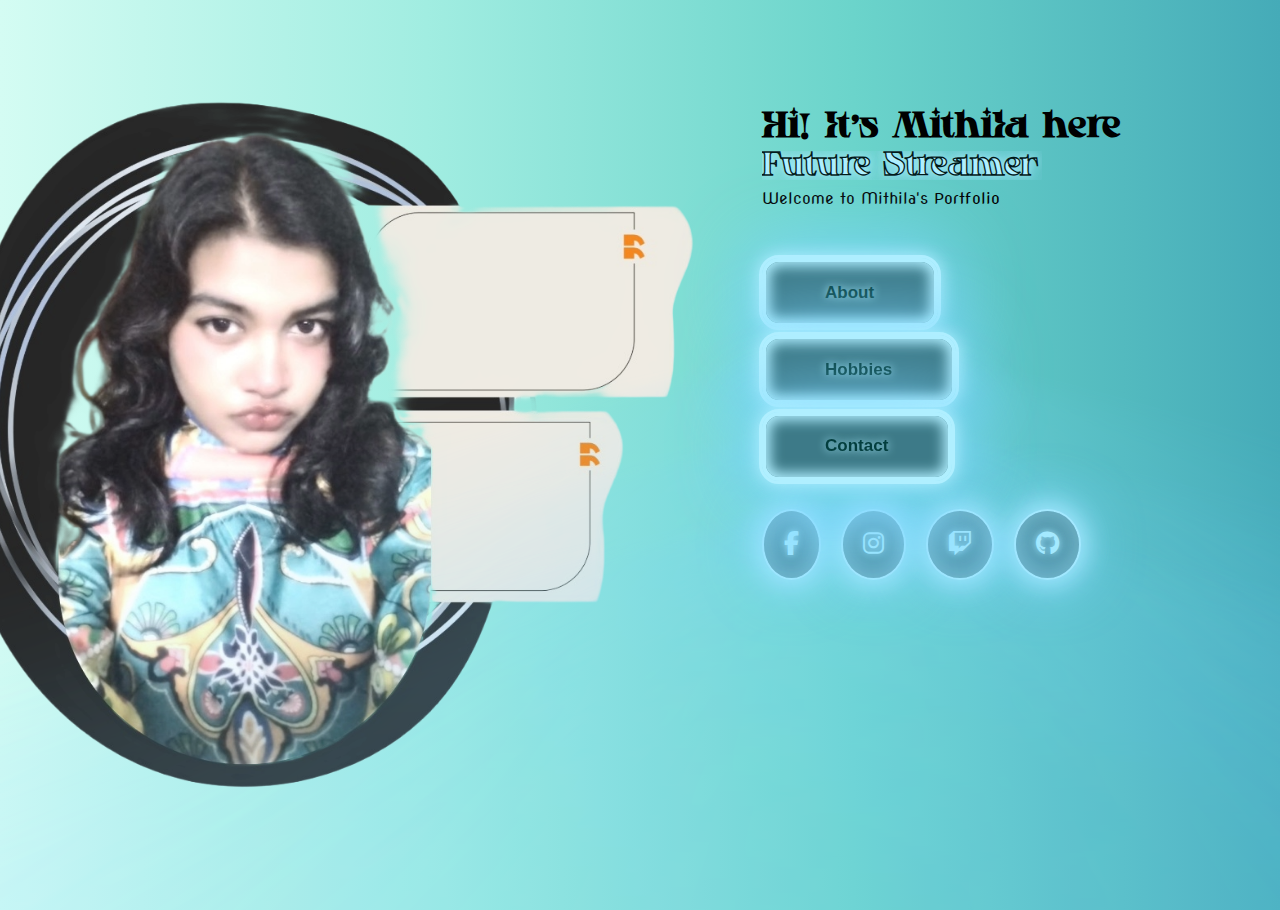
<file: index.html>
<!DOCTYPE html>
<html lang="en">
<head>
    <meta charset="UTF-8">
    <meta name="viewport" content="width=device-width, initial-scale=1.0">
    <title>Mithila's Portfolio</title>
    <link rel="icon" type="image/jpg" href="image/favicon.jpg">
    <link rel="stylesheet" href="style/indexStyle.css">
    <link rel="stylesheet" href="https://cdnjs.cloudflare.com/ajax/libs/font-awesome/6.5.0/css/all.min.css">
</head>
<body>
  <div class="main-layout">
    <img src="image/front pic.jpg">

    <div class="right-side">
      <h1>Hi! It's Mithila here</h1>
      <div class="typewriter-wrapper">
  <h3 class="streamer-glow typewriter">Future Streamer</h3>
</div>
      <p>Welcome to Mithila's Portfolio</p>

      <div class="container">
        <div class="box"><button><a href="about.html">About</a></button></div>
        <div class="box"><button><a href="hobby.html">Hobbies</a></button></div>
        <div class="box"><button><a href="contact.html">Contact</a></button></div>
      </div>
      <div class="social-icons">
  <a href="https://www.facebook.com/mithila0313/" target="_blank"><i class="fab fa-facebook-f"></i></a>
  <a href="https://www.instagram.com/mithila_._13/" target="_blank"><i class="fab fa-instagram"></i></a>
  <a href="https://www.twitch.tv/creep1303" target="_blank"><i class="fab fa-twitch"></i></a>
  <a href="https://github.com/creep1303" target="_blank" ><i class="fab fa-github"></i></a>
</div>
    </div>
  </div>
</body>

</html>
</file>
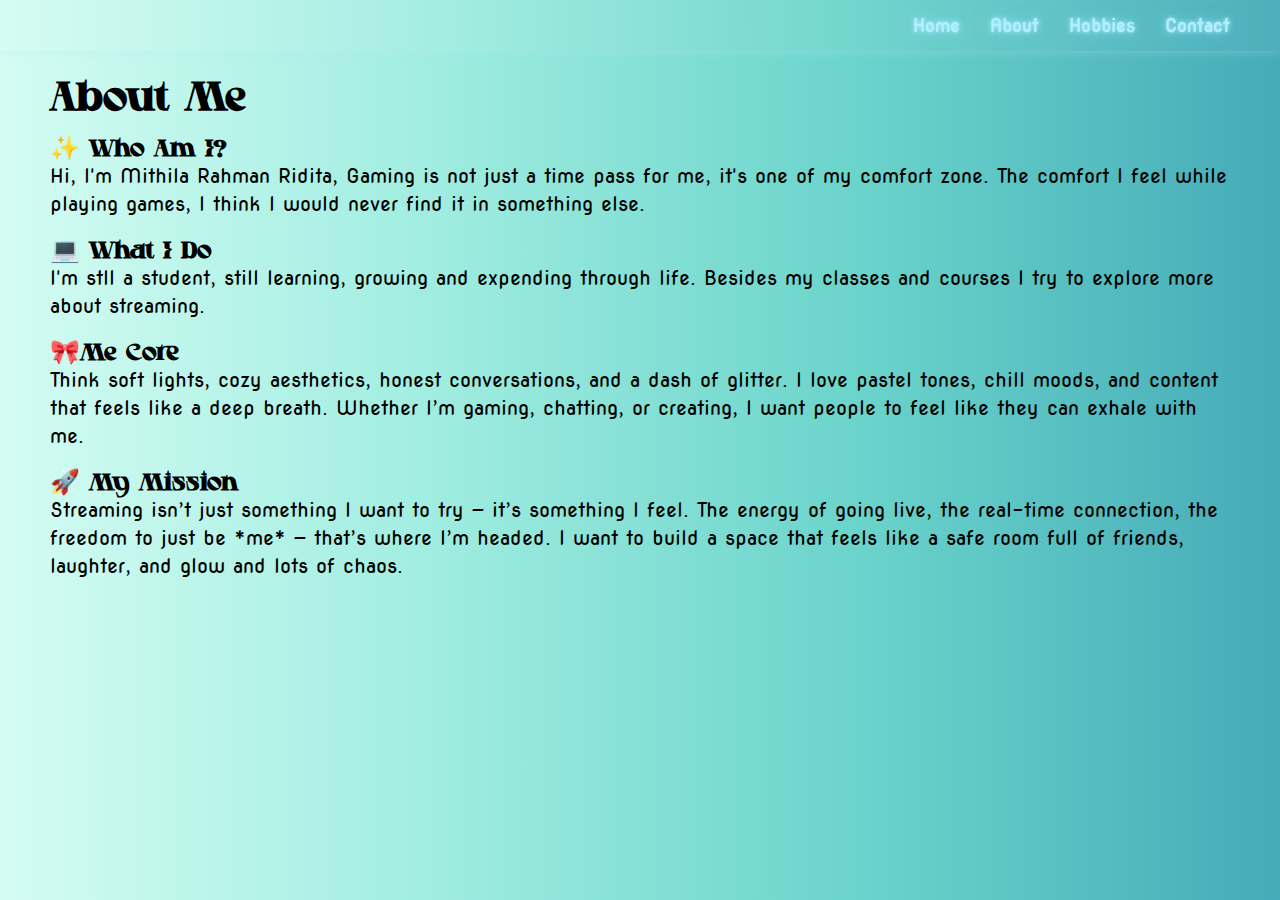
<file: about.html>
<!DOCTYPE html>
<html lang="en">
<head>
    <meta charset="UTF-8">
    <meta name="viewport" content="width=device-width, initial-scale=1.0">
    <title>About - Mithila</title>
    <link rel="icon" type="image/jpg" href="image/favicon.jpg">
    <link rel="stylesheet" href="style/about.css">
</head>
<body>
    <header class="site-header">
  <nav class="nav-bar">
    <a href="index.html">Home</a>
    <a href="about.html">About</a>
    <a href="hobby.html">Hobbies</a>
    <a href="contact.html">Contact</a>
  </nav>
</header>

  <div class="main-layout">
    <div class="right-side">
      <h1>About Me</h1>
      <br>
      <h3>✨ Who Am I?</h3>
      <p>
        Hi, I'm Mithila Rahman Ridita, Gaming is not just a time pass for me, it's one of my comfort zone.
         The comfort I feel while playing games, I think I would never find it in something else. 
      </p>
      <br>
      <h3>💻 What I Do</h3>
      <p>
        I'm stll a student, still learning, growing and expending through life. Besides my classes and courses I try to explore more about streaming.
      </p>
      <br>
      <h3> 🎀Me Core</h3>
      <p>
          Think soft lights, cozy aesthetics, honest conversations, and a dash of glitter. I love pastel tones, chill moods, and content that feels
           like a deep breath. Whether I’m gaming, chatting, or creating, I want people to feel like they can exhale with me.
      </p>
      <br>
      <h3>🚀 My Mission</h3>
      <p>
        Streaming isn’t just something I want to try — it’s something I feel. The energy of going live, the real-time connection, 
        the freedom to just be *me* — that’s where I’m headed. I want to build a space that feels like a safe room full of friends, laughter, and glow and lots of chaos.
      </p>
      <br>
    </div>
  </div>
  </body>
</html>
</file>
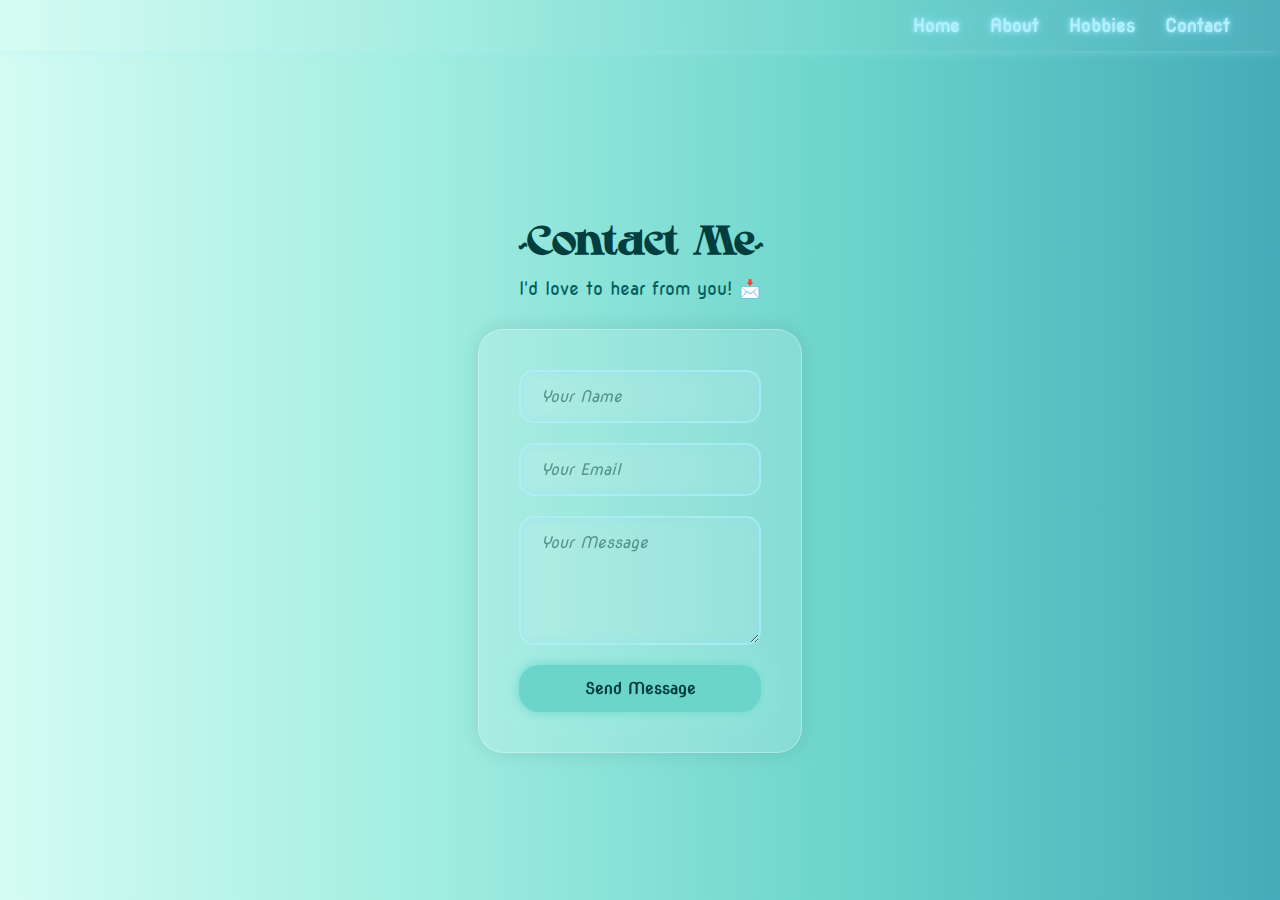
<file: contact.html>
<!DOCTYPE html>
<html lang="en">
<head>
    <meta charset="UTF-8">
    <meta name="viewport" content="width=device-width, initial-scale=1.0">
    <title>Contact-me</title>
    <link rel="icon" type="image/jpg" href="image/favicon.jpg">
    <link rel="stylesheet" href="style/contact.css">
</head>
<body>
    <header class="site-header">
  <nav class="nav-bar">
    <a href="index.html">Home</a>
    <a href="about.html">About</a>
    <a href="hobby.html">Hobbies</a>
    <a href="contact.html">Contact</a>
  </nav>
</header>
<div class="main-layout">
    <div class="right-side">
      <h1>~Contact Me~</h1>
      <p>I'd love to hear from you! 📩</p>

      <form class="contact-form">
        <input type="text" placeholder="Your Name" required />
        <input type="email" placeholder="Your Email" required />
        <textarea placeholder="Your Message" rows="5" required></textarea>
        <button type="submit">Send Message</button>
      </form>
    </div>
  </div>
</body>
</html>
</file>
<file: style/indexStyle.css>
@import url('https://fonts.googleapis.com/css2?family=Nova+Round&family=Pompiere&display=swap');

@font-face {
   font-family: myFont;
   src: url(headline.ttf);
}
* {
  box-sizing: border-box;
}

/*body*/
body{
   background: linear-gradient(to right, #d4fcf3, #a1ede1, #6bd4cb, #45abb8);
   overflow-y: hidden;
   width: 100%;
  margin: 0;
  padding: 0;
  
}

/*hyperelink*/
a{
   text-decoration: none;
}
a:link{
   color: #033E3E;
}
a:visited{
   color: #033E3E;
}

/*text*/
h1{
  font-family: myFont;
  font-size: 2.2em;
  margin: 0;
}
h3{
   font-family: myFont;
  font-size: 1.5em;
  margin: 0;
}

p {
  font-family: "Nova Round", system-ui;
  font-size: 1em;
  font-weight: 400;
  font-style: normal;
  line-height: 1.4;
  margin: 0;
}

.main-layout {
  display: flex;
  align-items: flex-start;
  justify-content: center;
  gap: 40px;
  padding: 10px 50px 50px 50px;
  height: 100vh;
  box-sizing: border-box;
}

img{
max-height: 85vh;
  align-self: flex-start;
  margin-top: 60px;
  margin-left: -300px;

}

.text-box {
  border-radius: 15px;
}

.right-side {
  height: 100vh;
  display: flex;
  flex-direction: column;
  justify-content: flex-start;
  align-items: flex-start;
  max-width: 40%;
  gap: 8px;
  padding-top: 100px;  
}

.container {
  margin-top: 40px;  
  display: flex;
  flex-direction: column;
  gap: 8px;
}



.box{
   width: auto;
   height: auto;
}

.side-panel {
    position: absolute;
    top: 50%;
    right: 5%;
    transform: translateY(-50%);
    display: flex;
    flex-direction: column;
    align-items: flex-end;
    max-width: 35%;
    gap: 15px;
}

button {
    --glow-color: rgb(176, 239, 255);
    --glow-spread-color: rgba(123, 213, 255, 0.781);
    --enhanced-glow-color: rgb(206, 246, 255);
    --btn-color: rgb(61, 122, 136);
    border: .25em solid var(--glow-color);
    padding: 1.2em 3.5em;
    color: var(--glow-color);
    font-size: 17px;
    font-weight: bold;
    background-color: var(--btn-color);
    border-radius: 1em;
    outline: solid;
    box-shadow: 0 0 1em .25em var(--glow-color),
           0 0 4em 1em var(--glow-spread-color),
           inset 0 0 .75em .25em var(--glow-color);
    text-shadow: 0 0 .5em var(--glow-color);
    position: relative;

    transition: all 0.3s;
   }
   
   button::after {
    pointer-events: none;
    content: "";
    position: absolute;
    top: 120%;
    left: 0;
    height: 100%;
    width: 100%;
    background-color: var(--glow-spread-color);
    filter: blur(2em);
    opacity: .7;
    transform: perspective(1.5em) rotateX(35deg) scale(1, .6);
   }
   
   button:hover {
    color: var(--btn-color);
    background-color: var(--glow-color);
    box-shadow: 0 0 1em .25em var(--glow-color),
           0 0 4em 2em var(--glow-spread-color),
           inset 0 0 .75em .25em var(--glow-color);
   }
   
   button:active {
    box-shadow: 0 0 0.6em .25em var(--glow-color),
           0 0 2.5em 2em var(--glow-spread-color),
           inset 0 0 .5em .25em var(--glow-color);
   }

   /*stramer*/
   .streamer-glow{
   font-family: myFont;
  font-size: 2.5em;
  color: rgb(176, 239, 255);
  text-shadow:
    0 0 0.3em rgb(176, 239, 255),
    0 0 1em rgba(123, 213, 255, 0.7),
    0 0 2em rgba(206, 246, 255, 0.9);
  animation: glowPulse 2s ease-in-out infinite;
  margin: 0;
  -webkit-text-stroke: 0.25px #001919;
  text-shadow: 1px #001919;

}
@keyframes glowPulse {
  0%, 100% {
    text-shadow:
      0 0 0.3em rgb(176, 239, 255),
      0 0 1em rgba(123, 213, 255, 0.7),
      0 0 2em rgba(206, 246, 255, 0.9);
  }
  50% {
    text-shadow:
      0 0 0.1em rgb(176, 239, 255),
      0 0 0.5em rgba(123, 213, 255, 0.5),
      0 0 1em rgba(206, 246, 255, 0.7);
  }
}


.typewriter-wrapper {
  width: 35ch;
  overflow: hidden;
}

.typewriter {
  font-family: myFont;
  font-size: 2em;
  color: rgb(176, 239, 255);
  text-shadow:
    0 0 0.3em rgb(176, 239, 255),
    0 0 1em rgba(123, 213, 255, 0.7),
    0 0 2em rgba(206, 246, 255, 0.9);
  -webkit-text-stroke: 0.25px #001919;

  display: block;              
  width: 35ch;                 
  height: auto;
  white-space: nowrap;
  overflow: hidden;
  margin: 0;                  

  animation: typing 3s steps(35) 0.2s forwards;
}

@keyframes typingClip {
  from {
    clip-path: inset(0 100% 0 0); 
  }
  to {
    clip-path: inset(0 0 0 0);    
  }
}

@keyframes typing {
  from { width: 0 }
  to { width: 35ch } 
}
@keyframes blink {
  0%, 100% { border-color: rgba(176, 239, 255, 0.8); }
  50% { border-color: transparent; }
}


.social-icons {
  display: flex;
  gap: 20px;
  margin-top: 20px;
}

.social-icons a {
  font-size: 1.5em;
  color: rgb(176, 239, 255);
  background-color: rgb(61, 122, 136);
  border: 2px solid rgb(176, 239, 255);
  
  border-radius: 50%;
  padding: 20px;

  text-shadow:
    0 0 0.3em rgb(176, 239, 255),
    0 0 1em rgba(123, 213, 255, 0.7),
    0 0 2em rgba(206, 246, 255, 0.9);

  box-shadow:
    0 0 1em 0.25em rgb(176, 239, 255),
    0 0 2em 0.5em rgba(123, 213, 255, 0.5),
    inset 0 0 0.75em 0.25em rgba(176, 239, 255, 0.4);

  transition: all 0.3s ease;
}

.social-icons a:hover {
  background-color: rgb(176, 239, 255);
  color: rgb(61, 122, 136);
  text-shadow: none;
  transform: scale(1.15);
  box-shadow:
    0 0 1.5em 0.4em rgba(176, 239, 255, 0.8),
    inset 0 0 0.5em 0.2em rgb(61, 122, 136);
}



/*mobile*/
@media (max-width: 768px) {
  .main-layout {
    flex-direction: column;
    align-items: center;
    justify-content: flex-start;
    padding: 20px;
    height: auto;
    gap: 20px;
  }

  img {
    max-width: 80%;
    height: auto;
    margin-top: 20px;
    margin-left: 0;
  }

  .right-side {
    max-width: 90%;
    height: auto;
    padding-top: 20px;
    align-items: center;
    text-align: center;
  }

  h1, p {
    font-size: 1.2em;
  }

  .typewriter-container {
    width: 1ch;
    max-width: 100%;
    overflow: hidden;
    margin: 0 auto;
    text-align: left;
    white-space: nowrap;
  }

  .typewriter {
    font-size: 1.5em;
  }

  .container {
    align-items: center;
    margin-top: 20px;
  }

  button {
    padding: 1em 2em;
    font-size: 1em;
  }
}
</file>
<file: style/about.css>
@import url('https://fonts.googleapis.com/css2?family=Nova+Round&family=Pompiere&display=swap');

@font-face {
   font-family: myFont;
   src: url(headline.ttf);
}
* {
  box-sizing: border-box;
}

/*body*/
body{
   background: linear-gradient(to right, #d4fcf3, #a1ede1, #6bd4cb, #45abb8);
   overflow-x: hidden;
   width: 100%;
  margin: 0;
  padding: 0;
}

/*hyperelink*/
a{
   text-decoration: none;
}
a:link{
   color: #033E3E;
}
a:visited{
   color: #033E3E;
}

/*text*/
h1{
  font-family: myFont;
  font-size: 2.5em;
  margin: 0;
}
h3{
   font-family: myFont;
  font-size: 1.5em;
  margin: 0;
}

p {
  font-family: "Nova Round", system-ui;
  font-size: 1.25em;
  font-weight: 400;
  font-style: normal;
  line-height: 1.4;
  margin: 0;
}

.main-layout {
  display: flex;
  align-items: flex-start;
  justify-content: left;
  gap: 40px;
  padding: 10px 50px 50px 50px;
  padding-top: 80px;
  height: 100vh;
  box-sizing: border-box;
}
  
  
   /*mobile*/
@media (max-width: 768px) {
  .main-layout {
    flex-direction: column;
    align-items: center;
    justify-content: flex-start;
    padding: 20px;
    padding-top: 80px;
    height: auto;
    gap: 20px;
  }

  img {
    max-width: 80%;
    height: auto;
    margin-top: 20px;
    margin-left: 0;
  }
  .nav-bar {
    flex-direction: column;
    gap: 10px;
  }

  .right-side {
    max-width: 90%;
    height: auto;
    padding-top: 20px;
    align-items: center;
    text-align: center;
  }

  h1, h3, p {
    font-size: 1.2em;
  }

  .container {
    align-items: center;
    margin-top: 20px;
  }

  button {
    padding: 1em 2em;
    font-size: 1em;
  }
}

/*header*/
.site-header {
  width: 100%;
  position: fixed;
  top: 0;
  left: 0;
  z-index: 999;
  padding: 15px 0;
  background: rgba(255, 255, 255, 0.05);
  backdrop-filter: blur(10px);
  display: flex;
  justify-content: right;
  box-shadow: 0 0 10px rgba(176, 239, 255, 0.4);
}

.nav-bar {
  display: flex;
  gap: 30px;
  margin-right: 50px;
}

.nav-bar a {
  font-family: 'Nova Round';
  font-size: 1.1em;
  font-weight: bold;
  color: rgb(176, 239, 255);
  text-shadow: 0 0 0.3em rgb(176, 239, 255), 0 0 1em rgba(123, 213, 255, 0.7);
  transition: all 0.3s ease;
}

.nav-bar a:hover {
  color: #033e3e;
  text-shadow: none;
}
</file>
<file: style/contact.css>
@import url('https://fonts.googleapis.com/css2?family=Nova+Round&family=Pompiere&display=swap');

@font-face {
  font-family: myFont;
  src: url(headline.ttf);
}

/* Reset & base */
* {
  box-sizing: border-box;
}
/*hyperelink*/
a{
   text-decoration: none;
}
a:link{
   color: #033E3E;
}
a:visited{
   color: #033E3E;
}

body {
  background: linear-gradient(to right, #d4fcf3, #a1ede1, #6bd4cb, #45abb8);
  overflow: hidden;
  margin: 0;
  padding: 0;
  font-family: 'Nova Round', system-ui;

}

/* Navbar */
.site-header {
  width: 100%;
  position: fixed;
  top: 0;
  left: 0;
  z-index: 999;
  padding: 15px 0;
  background: rgba(255, 255, 255, 0.05);
  backdrop-filter: blur(10px);
  display: flex;
  justify-content: right;
  box-shadow: 0 0 10px rgba(176, 239, 255, 0.4);
}

.nav-bar {
  display: flex;
  gap: 30px;
  margin-right: 50px;
}

.nav-bar a {
  font-family: 'Nova Round';
  font-size: 1.1em;
  font-weight: bold;
  color: rgb(176, 239, 255);
  text-shadow: 0 0 0.3em rgb(176, 239, 255), 0 0 1em rgba(123, 213, 255, 0.7);
  transition: all 0.3s ease;
}

.nav-bar a:hover {
  color: #033e3e;
  text-shadow: none;
}

/* Main layout */
.main-layout {
  display: flex;
  justify-content: center;
  align-items: center;
  padding: 100px 20px 50px;
  min-height: 100vh;
}


/* Form container glass effect */
.contact-form {
  width: 100%;
  max-width: 500px;
  background: rgba(255, 255, 255, 0.15);
  border-radius: 25px;
  padding: 40px;
  backdrop-filter: blur(15px);
  box-shadow: 0 0 20px rgba(0, 0, 0, 0.1);
  border: 1px solid rgba(255, 255, 255, 0.3);
  display: flex;
  flex-direction: column;
  gap: 20px;
}

/* Heading & paragraph */
h1 {
  font-family: myFont, cursive;
  font-size: 2.5em;
  margin-bottom: 10px;
  color: #033e3e;
  text-align: center;
}

p {
  text-align: center;
  margin-bottom: 30px;
  font-size: 1.1em;
  color: #045e5e;
}

/* Input + Textarea */
input[type="text"],
input[type="email"],
textarea {
  padding: 15px 20px;
  border: 2px solid rgba(176, 239, 255, 0.6);
  border-radius: 15px;
  background: rgba(255, 255, 255, 0.1);
  color: #033e3e;
  font-size: 1em;
  font-family: 'Nova Round';
  transition: all 0.3s ease;
  outline: none;
  box-shadow: inset 0 0 10px rgba(123, 213, 255, 0.3);
}

input::placeholder,
textarea::placeholder {
  color: rgba(3, 62, 62, 0.5);
  font-style: italic;
}

input:focus,
textarea:focus {
  border-color: #6bd4cb;
  background: rgba(255, 255, 255, 0.2);
  box-shadow: 0 0 12px #6bd4cb, inset 0 0 12px #45abb8;
}

/* Submit Button */
button {
  padding: 14px 24px;
  background: #6bd4cb;
  color: #033e3e;
  font-family: 'Nova Round';
  font-weight: bold;
  font-size: 1em;
  border: none;
  border-radius: 20px;
  cursor: pointer;
  box-shadow: 0 0 12px #6bd4cb, 0 0 24px #a1ede1;
  transition: all 0.3s ease;
}

button:hover {
  background: #45abb8;
  box-shadow: 0 0 18px #45abb8, 0 0 30px #6bd4cb;
  transform: scale(1.05);
}

/* Back Home Box */
.container {
  display: flex;
  justify-content: center;
  margin-top: 30px;
}

.box a {
  color: white;
  font-family: 'Pompiere';
  font-size: 1.1em;
}

.box button {
  background: transparent;
  border: 2px solid #6bd4cb;
  color: #6bd4cb;
  padding: 10px 20px;
  border-radius: 12px;
  transition: 0.3s;
}

.box button:hover {
  background: #6bd4cb;
  color: #033e3e;
}
</file>
